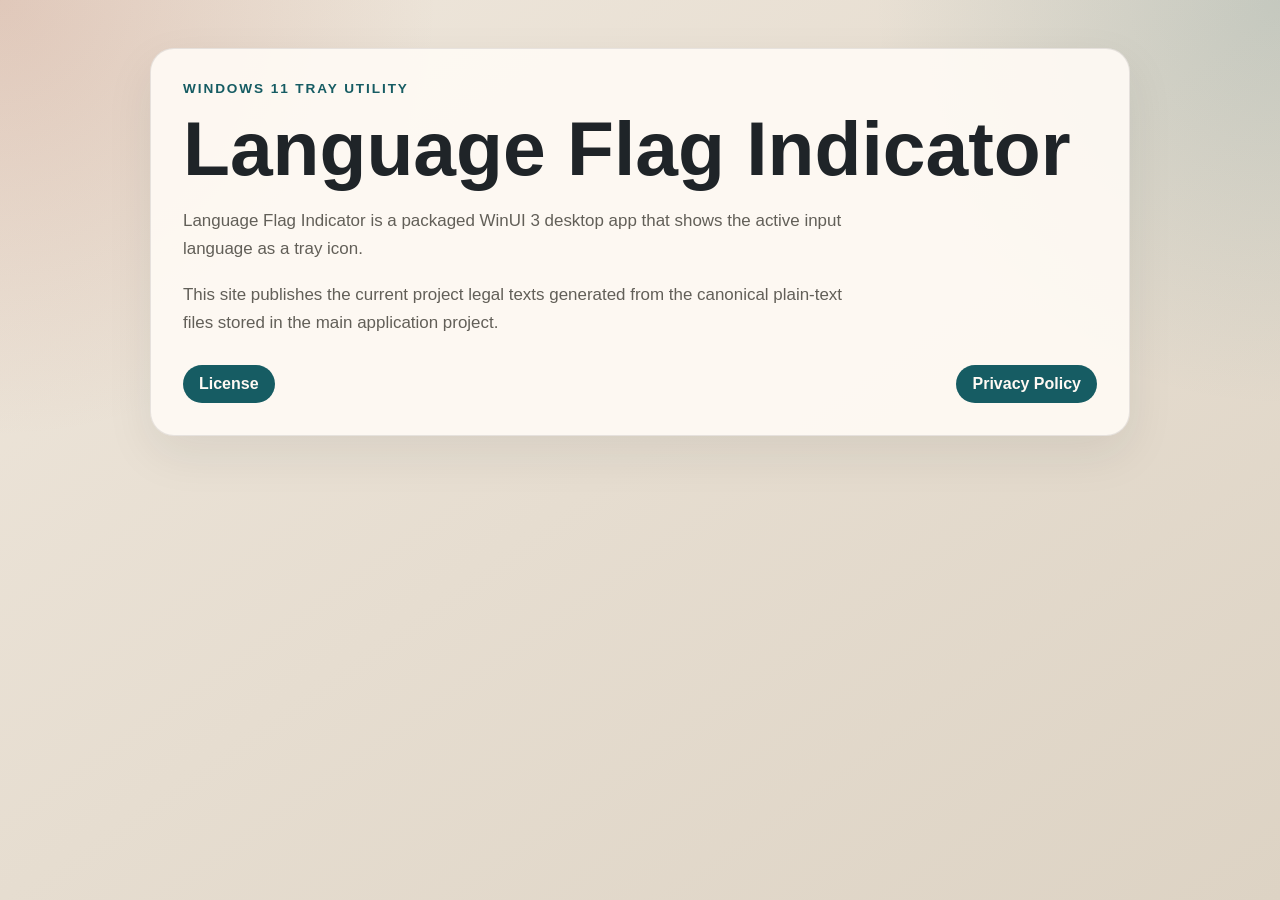
<file: index.html>
<!DOCTYPE html>
<!-- Generated from canonical legal text files in /src. Do not edit by hand. -->
<html lang="en">
<head>
  <meta charset="utf-8">
  <meta name="viewport" content="width=device-width, initial-scale=1">
  <title>Language Flag Indicator</title>
  <meta name="description" content="Project overview, license, and privacy policy for Language Flag Indicator.">
  <link rel="stylesheet" href="site.css">
</head>
<body class="home-page">
  <main class="page-shell">
    <section class="hero-card">
      <p class="eyebrow">Windows 11 tray utility</p>
      <h1>Language Flag Indicator</h1>
      <p class="lead">
        Language Flag Indicator is a packaged WinUI 3 desktop app that shows
        the active input language as a tray icon.
      </p>
      <p class="lead">
        This site publishes the current project legal texts generated from the
        canonical plain-text files stored in the main application project.
      </p>
      <div class="hero-links">
        <a class="button-link" href="license.html">License</a>
        <a class="button-link secondary" href="privacy-policy.html">Privacy Policy</a>
      </div>
    </section>
  </main>
</body>
</html>
</file>
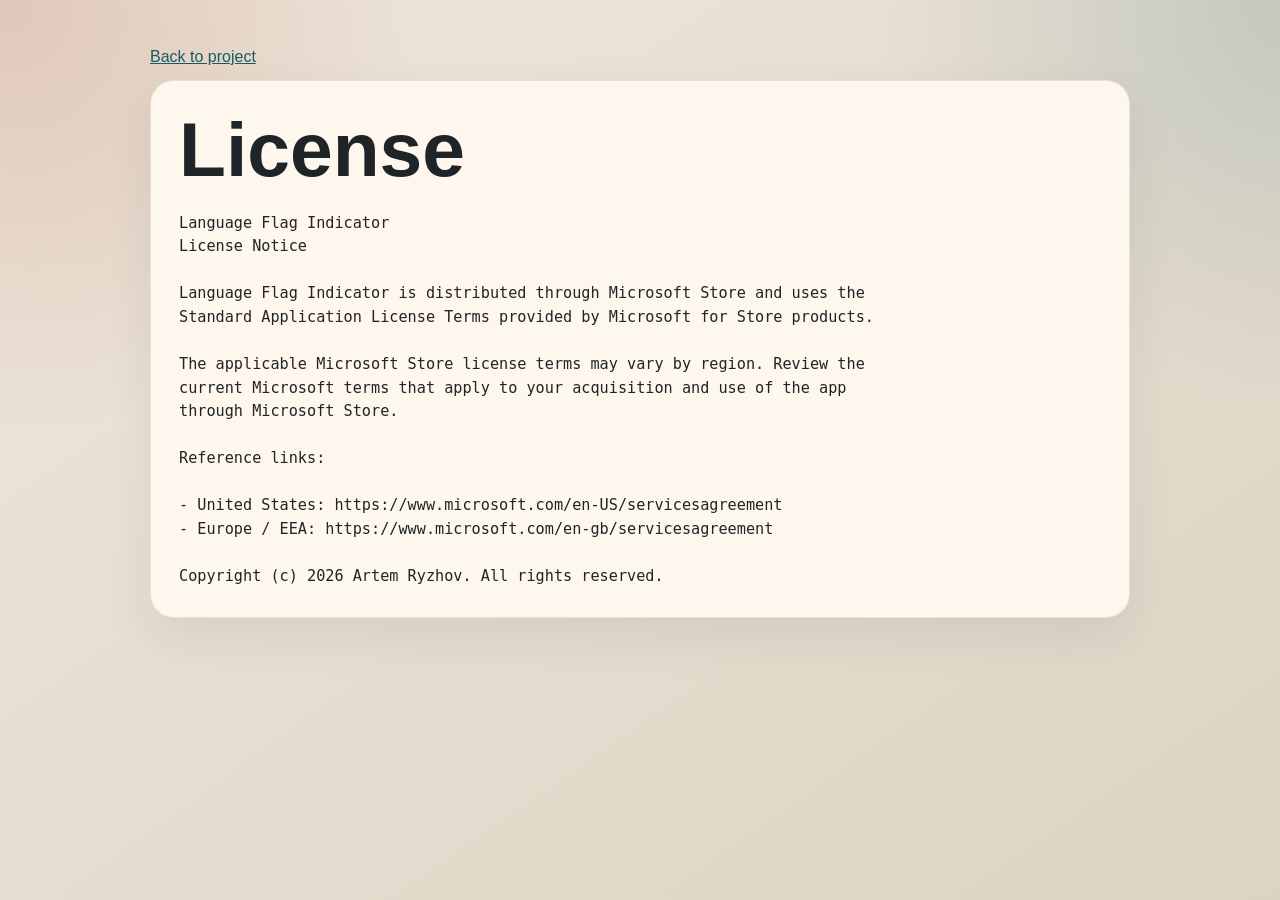
<file: license.html>
<!DOCTYPE html>
<!-- Generated from canonical legal text files in /src. Do not edit by hand. -->
<html lang="en">
<head>
  <meta charset="utf-8">
  <meta name="viewport" content="width=device-width, initial-scale=1">
  <title>Language Flag Indicator License</title>
  <meta name="description" content="Current license text for Language Flag Indicator.">
  <link rel="stylesheet" href="site.css">
</head>
<body class="legal-page">
  <main class="page-shell">
    <nav class="top-nav"><a href="index.html">Back to project</a></nav>
    <article class="legal-panel">
      <h1>License</h1>
      <pre class="legal-text">Language Flag Indicator
License Notice

Language Flag Indicator is distributed through Microsoft Store and uses the
Standard Application License Terms provided by Microsoft for Store products.

The applicable Microsoft Store license terms may vary by region. Review the
current Microsoft terms that apply to your acquisition and use of the app
through Microsoft Store.

Reference links:

- United States: https://www.microsoft.com/en-US/servicesagreement
- Europe / EEA: https://www.microsoft.com/en-gb/servicesagreement

Copyright (c) 2026 Artem Ryzhov. All rights reserved.
</pre>
    </article>
  </main>
</body>
</html>
</file>
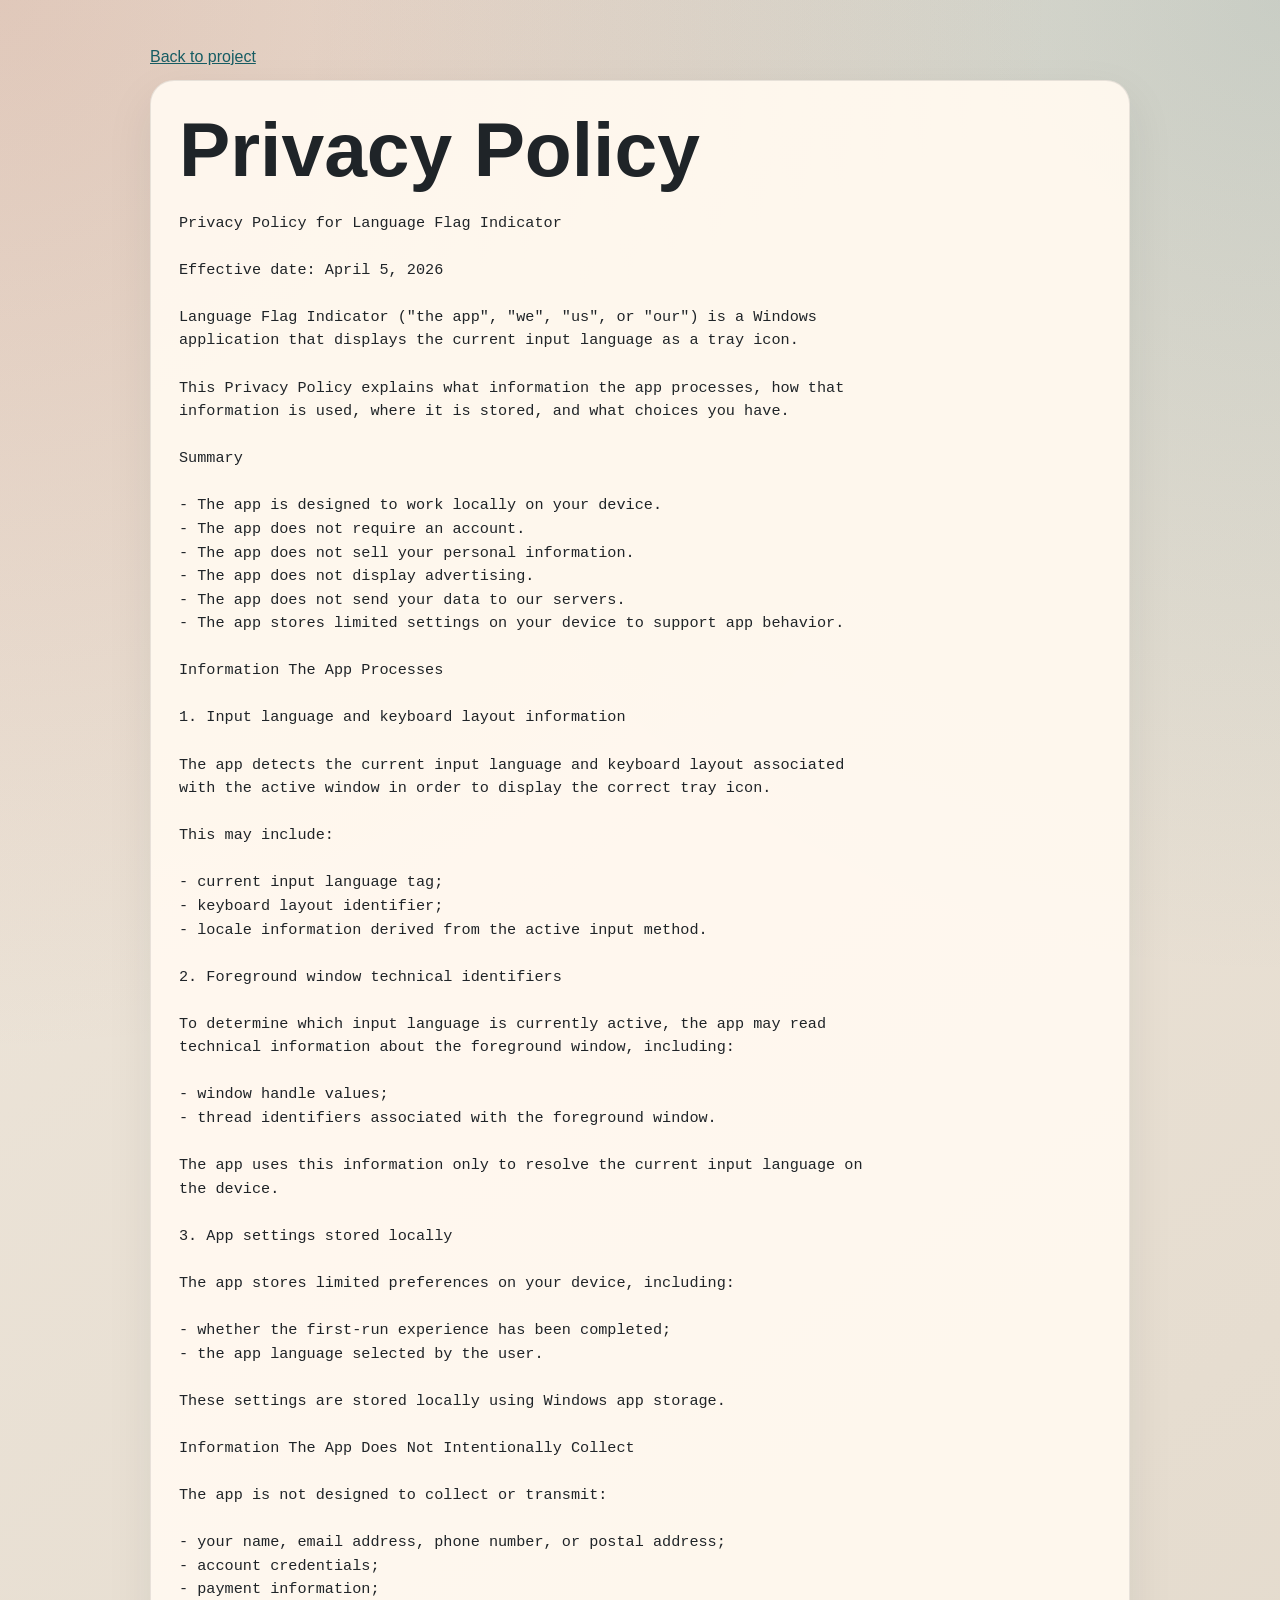
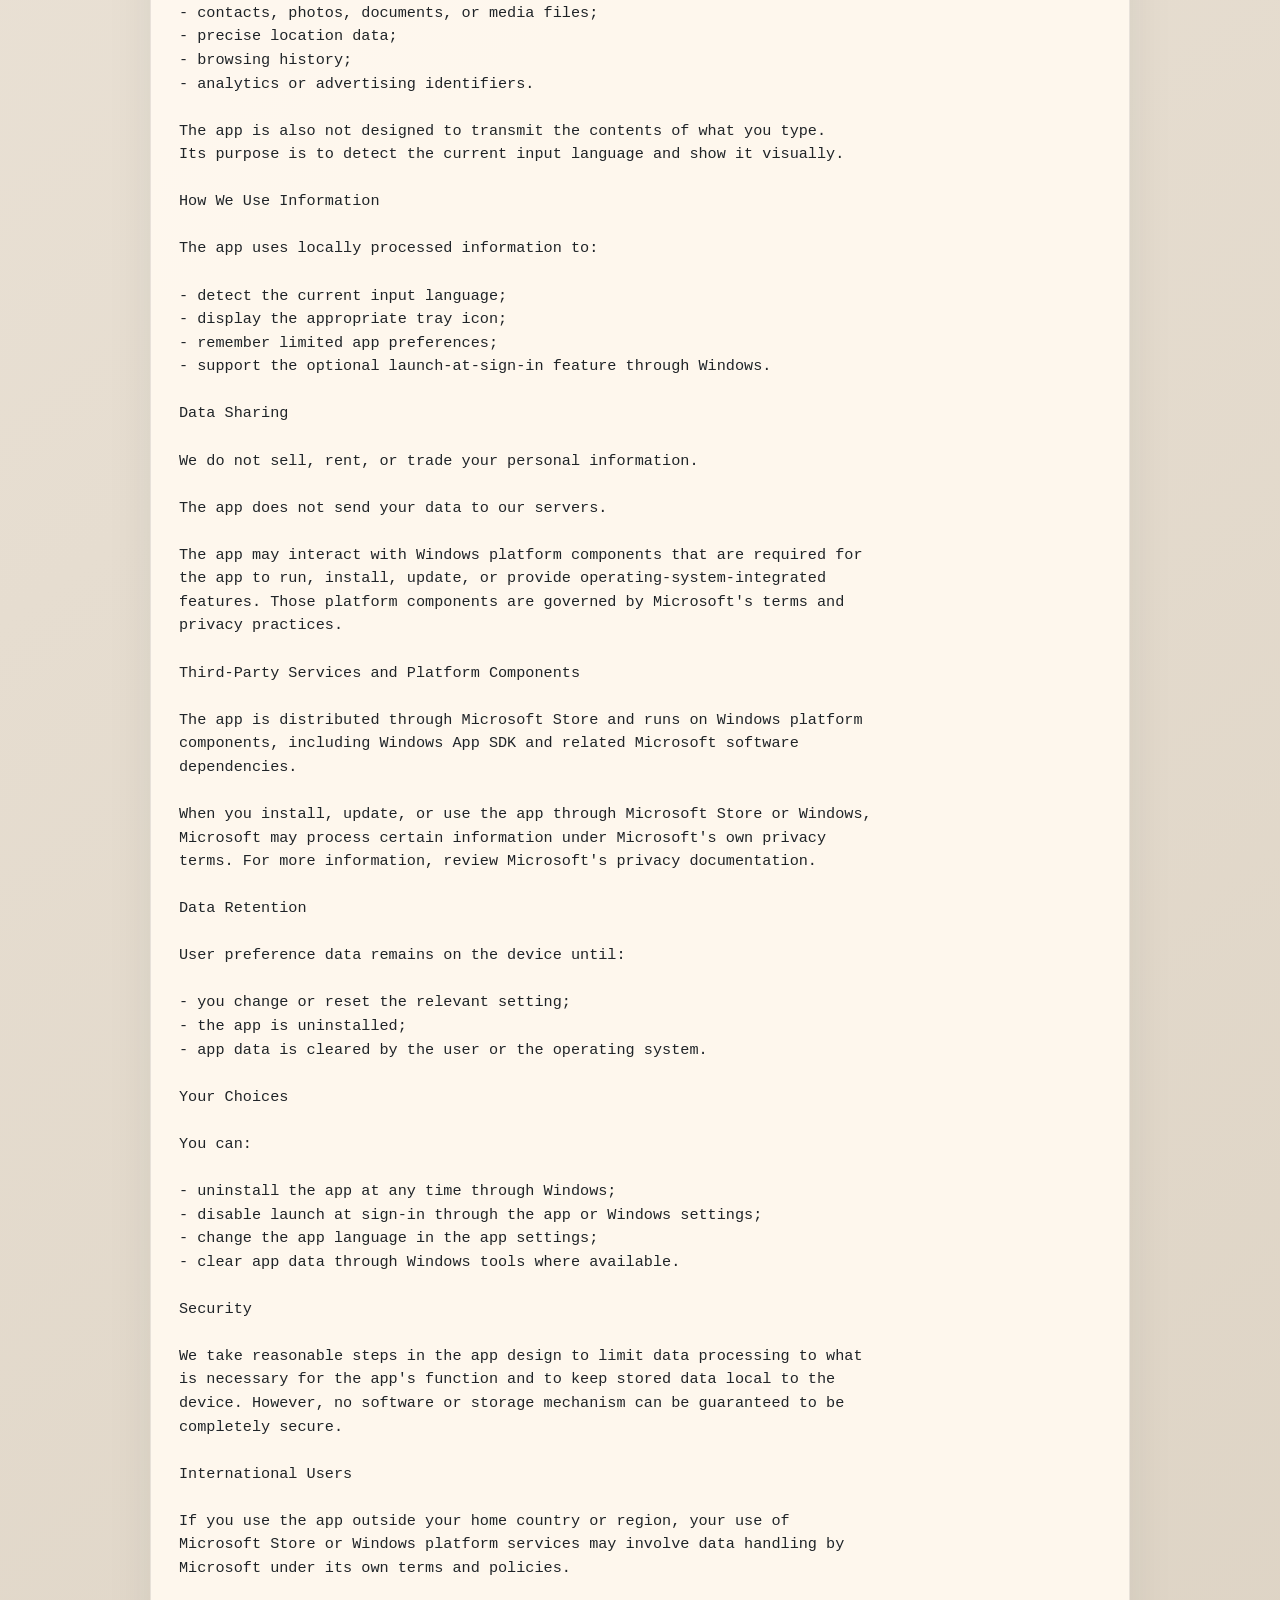
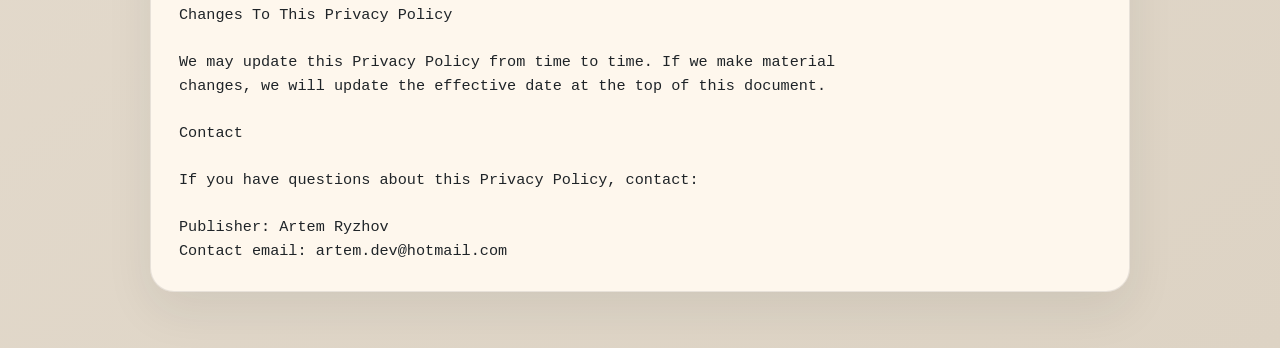
<file: privacy-policy.html>
<!DOCTYPE html>
<!-- Generated from canonical legal text files in /src. Do not edit by hand. -->
<html lang="en">
<head>
  <meta charset="utf-8">
  <meta name="viewport" content="width=device-width, initial-scale=1">
  <title>Language Flag Indicator Privacy Policy</title>
  <meta name="description" content="Current privacy policy text for Language Flag Indicator.">
  <link rel="stylesheet" href="site.css">
</head>
<body class="legal-page">
  <main class="page-shell">
    <nav class="top-nav"><a href="index.html">Back to project</a></nav>
    <article class="legal-panel">
      <h1>Privacy Policy</h1>
      <pre class="legal-text">Privacy Policy for Language Flag Indicator

Effective date: April 5, 2026

Language Flag Indicator (&quot;the app&quot;, &quot;we&quot;, &quot;us&quot;, or &quot;our&quot;) is a Windows
application that displays the current input language as a tray icon.

This Privacy Policy explains what information the app processes, how that
information is used, where it is stored, and what choices you have.

Summary

- The app is designed to work locally on your device.
- The app does not require an account.
- The app does not sell your personal information.
- The app does not display advertising.
- The app does not send your data to our servers.
- The app stores limited settings on your device to support app behavior.

Information The App Processes

1. Input language and keyboard layout information

The app detects the current input language and keyboard layout associated
with the active window in order to display the correct tray icon.

This may include:

- current input language tag;
- keyboard layout identifier;
- locale information derived from the active input method.

2. Foreground window technical identifiers

To determine which input language is currently active, the app may read
technical information about the foreground window, including:

- window handle values;
- thread identifiers associated with the foreground window.

The app uses this information only to resolve the current input language on
the device.

3. App settings stored locally

The app stores limited preferences on your device, including:

- whether the first-run experience has been completed;
- the app language selected by the user.

These settings are stored locally using Windows app storage.

Information The App Does Not Intentionally Collect

The app is not designed to collect or transmit:

- your name, email address, phone number, or postal address;
- account credentials;
- payment information;
- contacts, photos, documents, or media files;
- precise location data;
- browsing history;
- analytics or advertising identifiers.

The app is also not designed to transmit the contents of what you type.
Its purpose is to detect the current input language and show it visually.

How We Use Information

The app uses locally processed information to:

- detect the current input language;
- display the appropriate tray icon;
- remember limited app preferences;
- support the optional launch-at-sign-in feature through Windows.

Data Sharing

We do not sell, rent, or trade your personal information.

The app does not send your data to our servers.

The app may interact with Windows platform components that are required for
the app to run, install, update, or provide operating-system-integrated
features. Those platform components are governed by Microsoft&#39;s terms and
privacy practices.

Third-Party Services and Platform Components

The app is distributed through Microsoft Store and runs on Windows platform
components, including Windows App SDK and related Microsoft software
dependencies.

When you install, update, or use the app through Microsoft Store or Windows,
Microsoft may process certain information under Microsoft&#39;s own privacy
terms. For more information, review Microsoft&#39;s privacy documentation.

Data Retention

User preference data remains on the device until:

- you change or reset the relevant setting;
- the app is uninstalled;
- app data is cleared by the user or the operating system.

Your Choices

You can:

- uninstall the app at any time through Windows;
- disable launch at sign-in through the app or Windows settings;
- change the app language in the app settings;
- clear app data through Windows tools where available.

Security

We take reasonable steps in the app design to limit data processing to what
is necessary for the app&#39;s function and to keep stored data local to the
device. However, no software or storage mechanism can be guaranteed to be
completely secure.

International Users

If you use the app outside your home country or region, your use of
Microsoft Store or Windows platform services may involve data handling by
Microsoft under its own terms and policies.

Changes To This Privacy Policy

We may update this Privacy Policy from time to time. If we make material
changes, we will update the effective date at the top of this document.

Contact

If you have questions about this Privacy Policy, contact:

Publisher: Artem Ryzhov
Contact email: artem.dev@hotmail.com
</pre>
    </article>
  </main>
</body>
</html>
</file>
<file: site.css>
:root {
  color-scheme: light;
  --bg: #efe7dc;
  --bg-deep: #ddd3c4;
  --panel: rgba(255, 251, 245, 0.9);
  --panel-strong: rgba(255, 248, 239, 0.96);
  --ink: #1f2428;
  --muted: #625f58;
  --line: rgba(31, 36, 40, 0.1);
  --accent: #9d3d22;
  --accent-2: #165c63;
}

* {
  box-sizing: border-box;
}

html {
  font-size: 16px;
}

body {
  margin: 0;
  min-height: 100vh;
  color: var(--ink);
  font-family: "Segoe UI", sans-serif;
  background:
    radial-gradient(circle at top left, rgba(157, 61, 34, 0.18), transparent 28%),
    radial-gradient(circle at top right, rgba(22, 92, 99, 0.16), transparent 26%),
    linear-gradient(145deg, var(--bg) 0%, var(--bg-deep) 100%);
}

a {
  color: var(--accent-2);
}

.page-shell {
  width: min(980px, calc(100% - 40px));
  margin: 0 auto;
  padding: 48px 0 56px;
}

.hero-card,
.panel,
.legal-panel {
  border: 1px solid var(--line);
  border-radius: 24px;
  background: var(--panel);
  box-shadow: 0 18px 48px rgba(31, 36, 40, 0.08);
}

.hero-card {
  padding: 32px;
}

.eyebrow {
  margin: 0 0 12px;
  color: var(--accent-2);
  font-size: 0.85rem;
  font-weight: 700;
  letter-spacing: 0.14em;
  text-transform: uppercase;
}

h1,
h2 {
  margin: 0;
  line-height: 1.05;
}

h1 {
  font-size: clamp(2.4rem, 7vw, 4.8rem);
}

h2 {
  font-size: 1.35rem;
}

.lead {
  max-width: 42rem;
  margin: 18px 0 0;
  color: var(--muted);
  font-size: 1.06rem;
  line-height: 1.65;
}

.hero-links {
  display: flex;
  justify-content: space-between;
  gap: 16px;
  margin-top: 28px;
}

.button-link {
  display: inline-block;
  padding: 10px 16px;
  border-radius: 999px;
  background: var(--accent-2);
  color: #fffaf4;
  text-decoration: none;
  font-weight: 600;
}

.button-link.secondary {
  background: var(--accent-2);
}

.top-nav {
  margin-bottom: 14px;
}

.legal-panel {
  padding: 28px;
  background: var(--panel-strong);
}

.legal-text {
  margin: 22px 0 0;
  white-space: pre-wrap;
  word-break: break-word;
  font-family: "Consolas", "Cascadia Mono", monospace;
  font-size: 0.95rem;
  line-height: 1.55;
  color: var(--ink);
}

@media (max-width: 640px) {
  .page-shell {
    width: min(100% - 24px, 980px);
    padding-top: 28px;
    padding-bottom: 32px;
  }

  .hero-card,
  .panel,
  .legal-panel {
    border-radius: 18px;
  }

  .hero-card,
  .panel,
  .legal-panel {
    padding: 20px;
  }

  .hero-links {
    flex-direction: column;
  }
}
</file>
